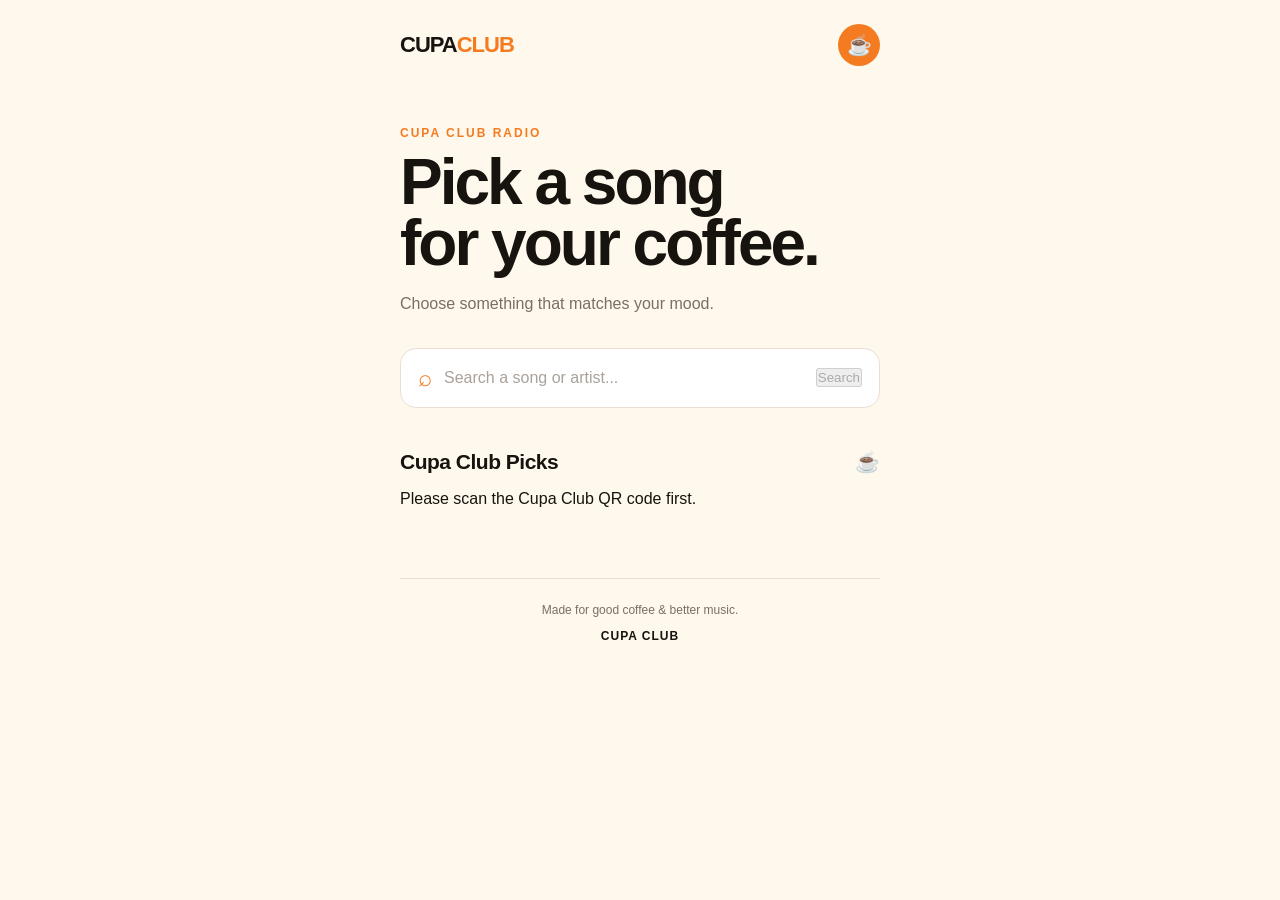
<file: index.html>
<!DOCTYPE html>
<html lang="en">
<head>
    <meta charset="UTF-8">
    <meta name="viewport" content="width=device-width, initial-scale=1.0">

    <title>Cupa Club | Pick Your Song</title>

    <link rel="stylesheet" href="style.css">
</head>

<body>

    <main class="app">

        <header class="header">

            <div class="logo">
                CUPA<span>CLUB</span>
            </div>

            <div class="coffee-icon">
                ☕
            </div>

        </header>


        <section class="hero">

            <p class="eyebrow">
                CUPA CLUB RADIO
            </p>

            <h1>
                Pick a song<br>
                for your coffee.
            </h1>

            <p class="subtitle">
                Choose something that matches your mood.
            </p>

        </section>


        <section class="search-section">

            <div class="search-box">

                <span>⌕</span>

               <input
    type="text"
    id="search-input"
    placeholder="Search a song or artist..."
>

<button id="search-button">Search</button>

</div>

        </section>


        <section class="songs">

            <div class="section-header">

                <h2>
                    Cupa Club Picks
                </h2>

                <span>
                    ☕
                </span>

            </div>


           <div id="results" class="song-list">

                <!-- Songs will appear here -->

            </div>

        </section>
        
        <section id="player-container" class="player-container"></section>

        <footer>

            <p>
                Made for good coffee & better music.
            </p>

            <div class="footer-logo">
                CUPA CLUB
            </div>

        </footer>

    </main>


    <script src="script.js"></script>

</body>
</html>
</file>
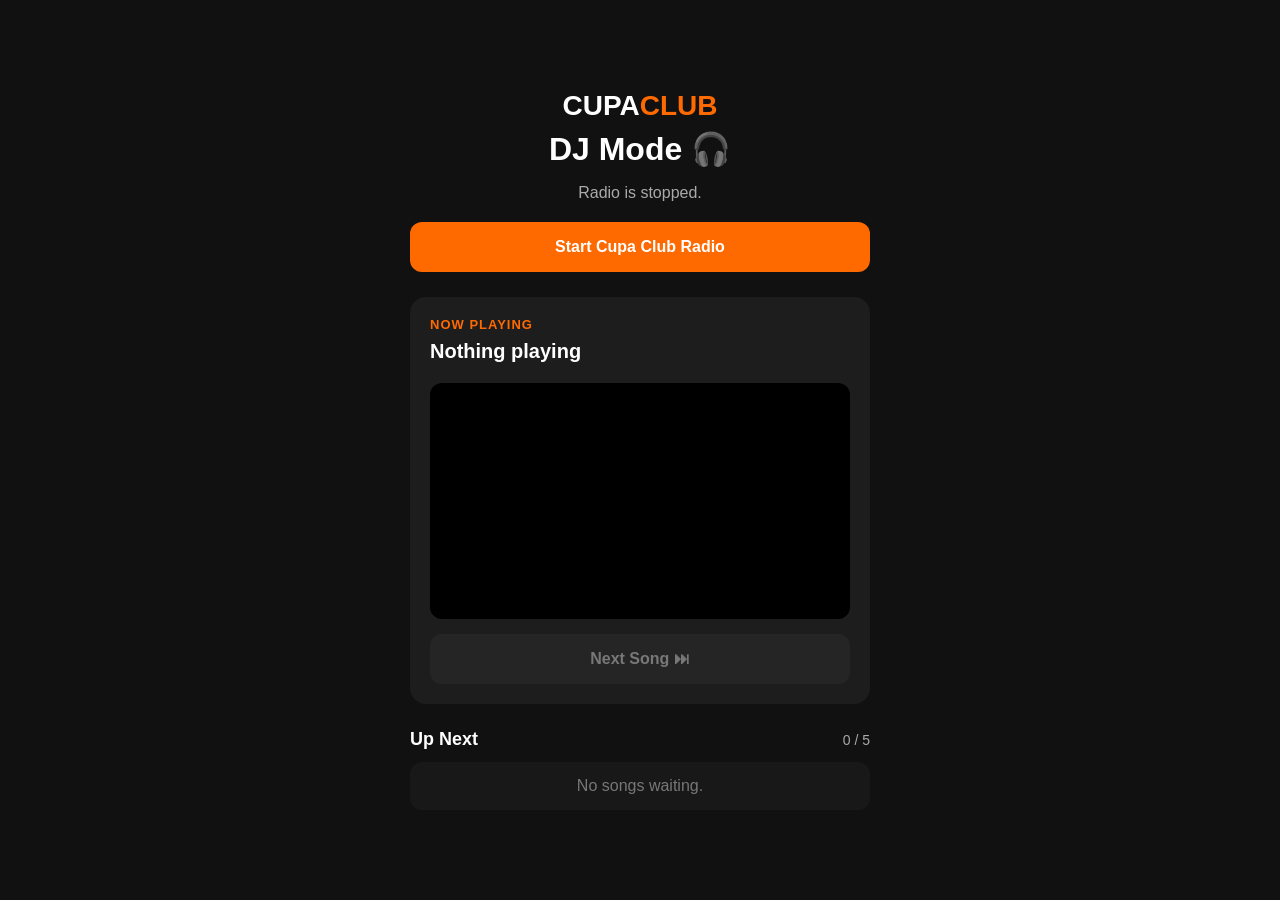
<file: dj.html>
<!DOCTYPE html>
<html lang="en">
<head>
    <meta charset="UTF-8">
    <meta name="viewport" content="width=device-width, initial-scale=1.0">
    <title>Cupa Club DJ</title>

    <style>
        body {
            margin: 0;
            font-family: Arial, sans-serif;
            background: #111;
            color: white;
            min-height: 100vh;
            display: flex;
            justify-content: center;
            align-items: center;
        }

        .dj-app {
            width: 100%;
            max-width: 520px;
            padding: 30px;
            box-sizing: border-box;
        }

        .logo {
            text-align: center;
            font-size: 28px;
            font-weight: 800;
            margin-bottom: 8px;
        }

        .logo span {
            color: #ff6a00;
        }

        h1 {
            text-align: center;
            margin: 0 0 8px;
        }

        .status {
            text-align: center;
            color: #aaa;
            margin-bottom: 20px;
        }

        button {
            border: none;
            border-radius: 12px;
            padding: 16px 24px;
            font-size: 16px;
            font-weight: 700;
            cursor: pointer;
        }

        #start-button {
            background: #ff6a00;
            color: white;
            width: 100%;
        }

        #start-button:disabled {
            opacity: 0.6;
        }

        .now-playing {
            margin-top: 25px;
            padding: 20px;
            background: #1d1d1d;
            border-radius: 16px;
        }

        .now-playing-label {
            color: #ff6a00;
            font-size: 13px;
            font-weight: 700;
            text-transform: uppercase;
            letter-spacing: 1px;
        }

        .song-title {
            font-size: 20px;
            font-weight: 700;
            margin-top: 8px;
        }

        .song-channel {
            color: #aaa;
            font-size: 14px;
            margin-top: 5px;
        }

        .player {
            margin-top: 20px;
            width: 100%;
            aspect-ratio: 16 / 9;
            background: black;
            border-radius: 12px;
            overflow: hidden;
        }

        .player iframe {
            width: 100%;
            height: 100%;
            border: 0;
        }

        .next-button {
            width: 100%;
            margin-top: 15px;
            background: #333;
            color: white;
        }

        .next-button:hover {
            background: #444;
        }

        .next-button:disabled {
            opacity: 0.4;
            cursor: not-allowed;
        }

        .queue {
            margin-top: 25px;
        }

        .queue-header {
            display: flex;
            justify-content: space-between;
            align-items: center;
            margin-bottom: 12px;
        }

        .queue-header h2 {
            margin: 0;
            font-size: 18px;
        }

        .queue-count {
            color: #aaa;
            font-size: 14px;
        }

        .queue-list {
            display: flex;
            flex-direction: column;
            gap: 8px;
        }

        .queue-item {
            display: flex;
            align-items: center;
            gap: 12px;
            padding: 14px;
            background: #1d1d1d;
            border-radius: 12px;
        }

        .queue-number {
            width: 28px;
            height: 28px;
            border-radius: 50%;
            background: #333;
            display: flex;
            align-items: center;
            justify-content: center;
            font-size: 13px;
            flex-shrink: 0;
        }

        .queue-song {
            min-width: 0;
        }

        .queue-song-title {
            font-weight: 600;
            white-space: nowrap;
            overflow: hidden;
            text-overflow: ellipsis;
        }

        .queue-song-channel {
            color: #888;
            font-size: 12px;
            margin-top: 3px;
        }

        .empty-queue {
            color: #777;
            text-align: center;
            padding: 15px;
            background: #181818;
            border-radius: 12px;
        }
    </style>
</head>

<body>

<main class="dj-app">

    <div class="logo">
        CUPA<span>CLUB</span>
    </div>

    <h1>DJ Mode 🎧</h1>

    <p id="status" class="status">
        Radio is stopped.
    </p>

    <button id="start-button">
        Start Cupa Club Radio
    </button>

    <section class="now-playing">

        <div class="now-playing-label">
            Now Playing
        </div>

        <div id="song-title" class="song-title">
            Nothing playing
        </div>

        <div id="song-channel" class="song-channel"></div>

        <div id="player" class="player"></div>

        <button id="next-button" class="next-button" disabled>
            Next Song ⏭
        </button>

    </section>

    <section class="queue">

        <div class="queue-header">

            <h2>Up Next</h2>

            <span id="queue-count" class="queue-count">
                0 / 5
            </span>

        </div>

        <div id="queue-list" class="queue-list">

            <div class="empty-queue">
                No songs waiting.
            </div>

        </div>

    </section>

</main>


<script src="https://www.youtube.com/iframe_api"></script>


<script>

const WORKER_URL =
    "https://cupa-club-radio.pratikchavan2468.workers.dev";


const startButton =
    document.getElementById("start-button");

const nextButton =
    document.getElementById("next-button");

const status =
    document.getElementById("status");

const songTitle =
    document.getElementById("song-title");

const songChannel =
    document.getElementById("song-channel");

const playerContainer =
    document.getElementById("player");

const queueList =
    document.getElementById("queue-list");

const queueCount =
    document.getElementById("queue-count");


let radioStarted = false;

let currentSong = null;

let youtubePlayer = null;

let polling = false;

let pollTimer = null;

let youtubeReady = false;

let finishingSong = false;


window.onYouTubeIframeAPIReady = function () {

    youtubeReady = true;

};


startButton.addEventListener("click", async () => {

    if (radioStarted) return;


    startButton.disabled = true;

    startButton.textContent =
        "Starting radio...";


    status.textContent =
        "Preparing Cupa Club Radio...";


    /*
     * Recover any songs that were previously
     * marked as playing but were left behind
     * by an old DJ session.
     */

    try {

        const response = await fetch(
            `${WORKER_URL}/request/recover`,
            {
                method: "POST",
                headers: {
                    "Content-Type": "application/json"
                }
            }
        );


        const data = await response.json();


        if (!response.ok) {

            throw new Error(
                data.error ||
                "Could not recover old requests."
            );

        }


        console.log(
            "Old playing requests recovered."
        );


    } catch (error) {

        console.error(
            "Recovery failed:",
            error
        );

        status.textContent =
            "Could not start radio. Please try again.";

        startButton.disabled = false;

        startButton.textContent =
            "Start Cupa Club Radio";

        return;

    }


    /*
     * Recovery succeeded.
     * Now start the radio.
     */

    radioStarted = true;

    startButton.disabled = true;

    startButton.textContent =
        "Radio is running";

    status.textContent =
        "Waiting for requests... 🎧";


    createPlayer();

    checkQueue();


    pollTimer =
        setInterval(
            checkQueue,
            3000
        );

});


function createPlayer() {

    if (!youtubeReady || youtubePlayer) {
        return;
    }


    playerContainer.innerHTML =
        `<div id="youtube-player"></div>`;


    youtubePlayer =
        new YT.Player(
            "youtube-player",
            {

                width: "100%",

                height: "100%",

                playerVars: {

                    autoplay: 0,

                    rel: 0,

                    playsinline: 1

                },

                events: {

                    onReady:
                        onPlayerReady,

                    onStateChange:
                        onPlayerStateChange,

                    onError:
                        onPlayerError

                }

            }
        );

}


function onPlayerReady(event) {

    checkQueue();

}


async function checkQueue() {

    if (
        !radioStarted ||
        polling
    ) {
        return;
    }


    polling = true;


    try {

        const response =
            await fetch(
                `${WORKER_URL}/requests`
            );


        const data =
            await response.json();


        if (!response.ok) {

            throw new Error(
                data.error ||
                "Could not load queue"
            );

        }


        const requests =
            data.requests || [];


        renderQueue(requests);


        if (
            !currentSong &&
            requests.length > 0
        ) {

            await startSong(
                requests[0]
            );

        }


    } catch (error) {

        console.error(error);

        status.textContent =
            "Connection problem. Retrying...";

    } finally {

        polling = false;

    }

}


async function startSong(request) {

    if (
        !youtubePlayer ||
        currentSong
    ) {
        return;
    }


    currentSong = request;

    finishingSong = false;


    status.textContent =
        "Now playing 🎵";


    songTitle.textContent =
        request.title;


    songChannel.textContent =
        request.channel || "";


    nextButton.disabled = false;


    try {

        await fetch(
            `${WORKER_URL}/request/start`,
            {
                method: "POST",

                headers: {
                    "Content-Type":
                        "application/json"
                },

                body: JSON.stringify({
                    id: request.id
                })

            }
        );

    } catch (error) {

        console.error(
            "Could not mark song as playing:",
            error
        );

    }


    youtubePlayer.loadVideoById(
        request.video_id
    );

}


function onPlayerStateChange(event) {

    if (
        event.data ===
        YT.PlayerState.ENDED
    ) {

        finishCurrentSong();

    }

}


function onPlayerError(event) {

    console.error(
        "YouTube player error:",
        event.data
    );


    finishCurrentSong();

}


nextButton.addEventListener(
    "click",
    () => {

        if (
            !currentSong ||
            finishingSong
        ) {
            return;
        }


        finishCurrentSong();

    }
);


async function finishCurrentSong() {

    if (
        !currentSong ||
        finishingSong
    ) {
        return;
    }


    finishingSong = true;


    const finishedSong =
        currentSong;


    status.textContent =
        "Loading next song... 🎵";


    try {

        await fetch(
            `${WORKER_URL}/request/played`,
            {
                method: "POST",

                headers: {
                    "Content-Type":
                        "application/json"
                },

                body: JSON.stringify({
                    id: finishedSong.id
                })

            }
        );

    } catch (error) {

        console.error(
            "Could not mark song as played:",
            error
        );

    }


    currentSong = null;

    nextButton.disabled = true;


    setTimeout(
        async () => {

            finishingSong = false;

            await checkQueue();

        },
        250
    );

}


function renderQueue(requests) {

    const pending =
        requests.filter(
            request =>
                !currentSong ||
                request.id !==
                    currentSong.id
        );


    queueCount.textContent =
        `${pending.length} / 5`;


    if (!pending.length) {

        queueList.innerHTML = `
            <div class="empty-queue">
                No songs waiting.
            </div>
        `;

        return;

    }


    queueList.innerHTML = "";


    pending.forEach(
        (request, index) => {

            const item =
                document.createElement(
                    "div"
                );


            item.className =
                "queue-item";


            item.innerHTML = `
                <div class="queue-number">
                    ${index + 1}
                </div>

                <div class="queue-song">

                    <div class="queue-song-title">
                        ${escapeHTML(
                            request.title
                        )}
                    </div>

                    <div class="queue-song-channel">
                        ${escapeHTML(
                            request.channel || ""
                        )}
                    </div>

                </div>
            `;


            queueList.appendChild(
                item
            );

        }
    );

}


function escapeHTML(text) {

    const div =
        document.createElement("div");

    div.textContent =
        text;

    return div.innerHTML;

}

</script>

</body>
</html>
</file>
<file: style.css>
* {
    box-sizing: border-box;
    margin: 0;
    padding: 0;
}

:root {
    --orange: #f47b20;
    --cream: #fff8ed;
    --black: #17130f;
    --muted: #786f66;
    --white: #ffffff;
    --border: #eadfd2;
}

body {
    font-family: Arial, Helvetica, sans-serif;
    background: var(--cream);
    color: var(--black);
}

.app {
    width: 100%;
    max-width: 520px;
    margin: 0 auto;
    padding: 24px 20px 40px;
}

/* Header */

.header {
    display: flex;
    justify-content: space-between;
    align-items: center;
    margin-bottom: 60px;
}

.logo {
    font-size: 22px;
    font-weight: 900;
    letter-spacing: -1px;
}

.logo span {
    color: var(--orange);
}

.coffee-icon {
    width: 42px;
    height: 42px;
    border-radius: 50%;
    background: var(--orange);
    display: flex;
    align-items: center;
    justify-content: center;
    font-size: 20px;
}

/* Hero */

.hero {
    margin-bottom: 32px;
}

.eyebrow {
    color: var(--orange);
    font-size: 12px;
    font-weight: 800;
    letter-spacing: 2px;
    margin-bottom: 12px;
}

.hero h1 {
    font-size: clamp(42px, 11vw, 64px);
    line-height: 0.95;
    letter-spacing: -3px;
    font-weight: 900;
    margin-bottom: 18px;
}

.subtitle {
    color: var(--muted);
    font-size: 16px;
    line-height: 1.5;
}

/* Search */

.search-section {
    margin-bottom: 42px;
}

.search-box {
    display: flex;
    align-items: center;
    gap: 12px;
    background: var(--white);
    border: 1px solid var(--border);
    border-radius: 16px;
    padding: 15px 17px;
}

.search-box span {
    color: var(--orange);
    font-size: 24px;
}

.search-box input {
    width: 100%;
    border: none;
    outline: none;
    background: transparent;
    font-size: 16px;
    color: var(--black);
}

.search-box input::placeholder {
    color: #aaa19a;
}

/* Songs */

.section-header {
    display: flex;
    justify-content: space-between;
    align-items: center;
    margin-bottom: 16px;
}

.section-header h2 {
    font-size: 21px;
    letter-spacing: -0.5px;
}

.section-header span {
    font-size: 20px;
}

.song-list {
    display: flex;
    flex-direction: column;
    gap: 10px;
}

.song {
    display: flex;
    align-items: center;
    gap: 14px;
    padding: 14px;
    background: var(--white);
    border: 1px solid var(--border);
    border-radius: 18px;
    cursor: pointer;
    transition: transform 0.15s ease, border-color 0.15s ease;
}

.song:hover {
    transform: translateY(-2px);
    border-color: var(--orange);
}

.song-number {
    width: 42px;
    height: 42px;
    border-radius: 12px;
    background: #fff0df;
    display: flex;
    align-items: center;
    justify-content: center;
    color: var(--orange);
    font-weight: 800;
    flex-shrink: 0;
}

.song-info {
    flex: 1;
    min-width: 0;
}

.song-title {
    font-weight: 800;
    font-size: 15px;
    margin-bottom: 4px;
}

.song-artist {
    color: var(--muted);
    font-size: 13px;
}

.play-button {
    width: 40px;
    height: 40px;
    border-radius: 50%;
    border: none;
    background: var(--black);
    color: white;
    cursor: pointer;
    font-size: 14px;
}

/* Footer */

footer {
    text-align: center;
    margin-top: 70px;
    padding-top: 24px;
    border-top: 1px solid var(--border);
}

footer p {
    color: var(--muted);
    font-size: 12px;
    margin-bottom: 12px;
}

.footer-logo {
    font-size: 12px;
    font-weight: 900;
    letter-spacing: 1px;
}

/* Mobile */

@media (max-width: 380px) {

    .app {
        padding-left: 16px;
        padding-right: 16px;
    }

    .hero h1 {
        letter-spacing: -2px;
    }

}
</file>
